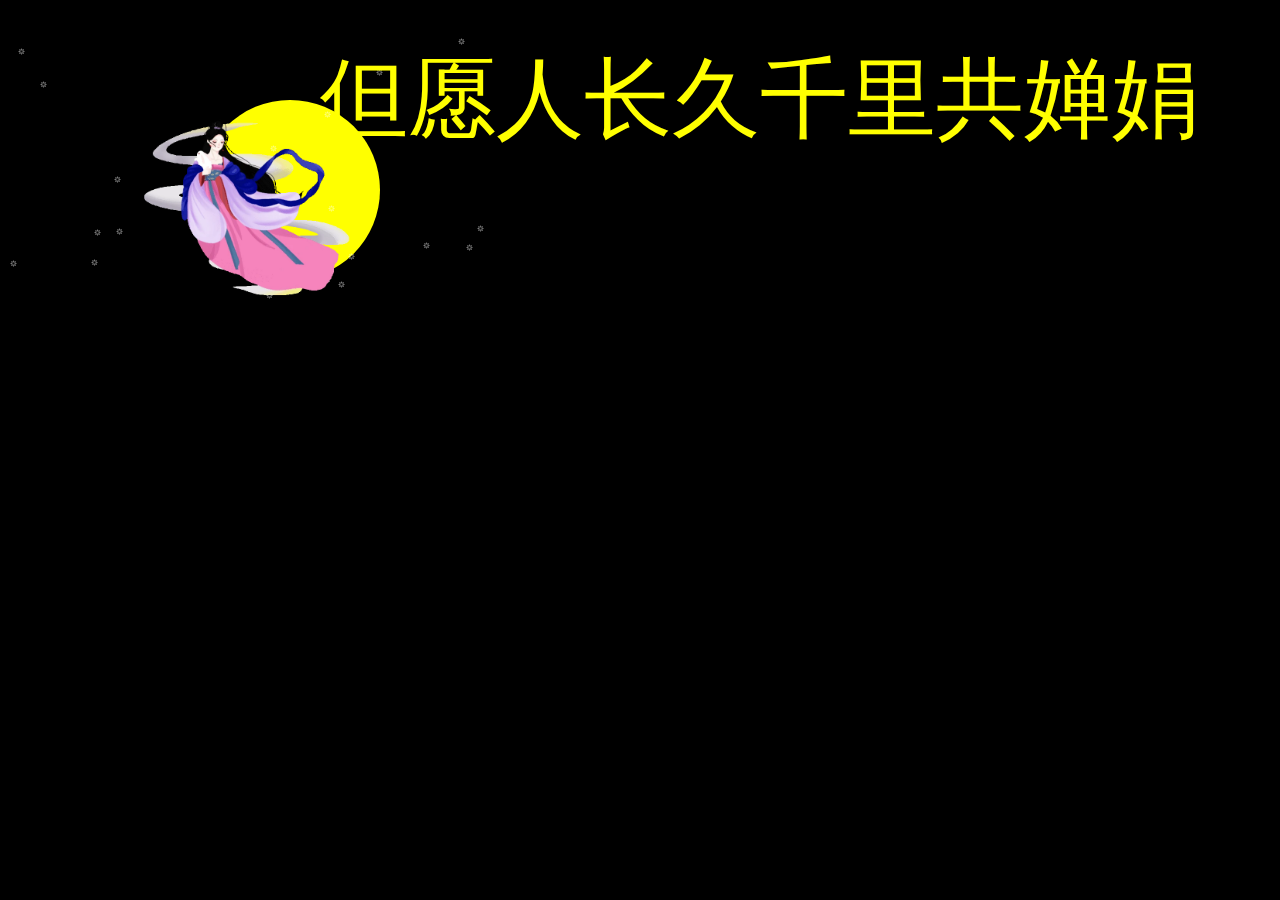
<file: index.html>
<!DOCTYPE html>
<html>

<head>
    <meta charset="UTF-8">
    <title>嫦娥奔月</title>
    <style>
        html,
        body {
            width: 100%;
            height: 100%;
        }

        body {
            /* 清除默认外边距 */
            margin: 0;
        }

        .sky {
            width: 100%;
            height: 100%;
            background-color: black;

        }

        .sky::before {
            /* 必须要写  激活*/
            content: "";
            /* 变为块元素 */
            display: block;
            position: absolute;
            top: 100px;
            left: 200px;
            width: 180px;
            height: 180px;
            background-color: yellow;
            /* 变成圆的 */
            border-radius: 50%;
        }

        .stars {
            width: 15px;
            height: 15px;
            /* 缩放 更小 */
            transform: scale(0.5);
            position: absolute;
            /* 位置使用js来完成 */
            top: 20px;
            left: 30px;
            /* 绑定星星动画 */
            animation: 1s starsMove infinite;
        }

        .chang-e {
            position: absolute;
            width: 240px;
            height: 240px;
            left: 10%;
            top: 10%;
            /* infinite 循环  linear 匀速状态*/
            animation: 10s changebenyue linear infinite;
        }

        @keyframes changebenyue {
            from {
                left: 70%;
                top: 70%;
            }

            to {
                left: 10%;
                top: 10%;
            }
        }

        @keyframes starsMove {
            from {
                transform: scale(0.2);
            }

            to {
                transform: scale(0.5);
            }
        }
        .text{
            position: absolute;
            right: 80px;
            top: 40px;
            font-size: 88px;
            color: yellow;
        }
        .text-bg{
            position: absolute;
            top: 0;
            bottom: 0;
            left: 880px;
            right: 0;
            background-color: black;
            animation: 10s textMove infinite steps(11);
        }
        @keyframes textMove {
            from{
                left: 0;
            }
            to{
                left: 968px;
            }
        }
    </style>
</head>

<body>
    <!-- 天空 -->
    <div class="sky">
        <img class="stars" src="img/stars.png" alt="">
        <img class="stars" src="img/stars.png" alt="">
        <img class="stars" src="img/stars.png" alt="">
        <img class="stars" src="img/stars.png" alt="">
        <img class="stars" src="img/stars.png" alt="">
        <img class="stars" src="img/stars.png" alt="">
        <img class="stars" src="img/stars.png" alt="">
        <img class="stars" src="img/stars.png" alt="">
        <img class="stars" src="img/stars.png" alt="">
        <img class="stars" src="img/stars.png" alt="">
        <img class="stars" src="img/stars.png" alt="">
        <img class="stars" src="img/stars.png" alt="">
        <img class="stars" src="img/stars.png" alt="">
        <img class="stars" src="img/stars.png" alt="">
        <img class="stars" src="img/stars.png" alt="">
        <img class="stars" src="img/stars.png" alt="">
        <img class="stars" src="img/stars.png" alt="">
        <img class="stars" src="img/stars.png" alt="">
        <img class="stars" src="img/stars.png" alt="">
        <img class="stars" src="img/stars.png" alt="">
        <img class="stars" src="img/stars.png" alt="">
        <img class="stars" src="img/stars.png" alt="">
        <img class="stars" src="img/stars.png" alt="">
        <img class="stars" src="img/stars.png" alt="">
        <img class="chang-e" src="img/chang-e.gif" alt="">
        <div class="text">
            但愿人长久千里共婵娟
            <div class="text-bg"></div>
        </div>
    </div>
    <script>
        // js
        // 存储我们的标签
        var stars = document.querySelectorAll(".stars");
        var chang_e = document.querySelector(".chang-e");
        var text_bg =  document.querySelector(".text-bg");
        for (var i = 0; i < stars.length; i++) {
            // 设置星星的位置
            stars[i].style.left = starsXY().y + "px";
            stars[i].style.top = starsXY().x + "px";
        }
        // 生成星星的位置
        function starsXY() {
            // 随机生成 0-1之间的数
            // 生成上的位置
            var x = Math.floor(Math.random() * 300);
            // 生成左的位置
            var y = Math.floor(Math.random() * 500);
            var obj = {
                x, y
            }
            // 返回位置
            return obj;
        }
        var changeTime = setInterval(function () {
            // 动画暂停
            text_bg.style.animationPlayState=chang_e.style.animationPlayState = "paused";
            // 定时器 停顿多少秒

            setTimeout(function () {
                clearInterval(changeTime);
                text_bg.style.animationPlayState=chang_e.style.animationPlayState = "running";
                changeTime = runTime();
            }, 3000)
            // 清除延时器
        }, 10000)
        function runTime(){
            return setInterval(function () {
                    // 动画暂停
                    text_bg.style.animationPlayState=chang_e.style.animationPlayState = "paused";
                    // 定时器 停顿多少秒

                    setTimeout(function () {
                        clearInterval(changeTime);
                        text_bg.style.animationPlayState=chang_e.style.animationPlayState = "running";
                        changeTime
                    }, 3000)
                    // 清除延时器
                }, 10000)
        }
    </script>
</body>

</html>
</file>
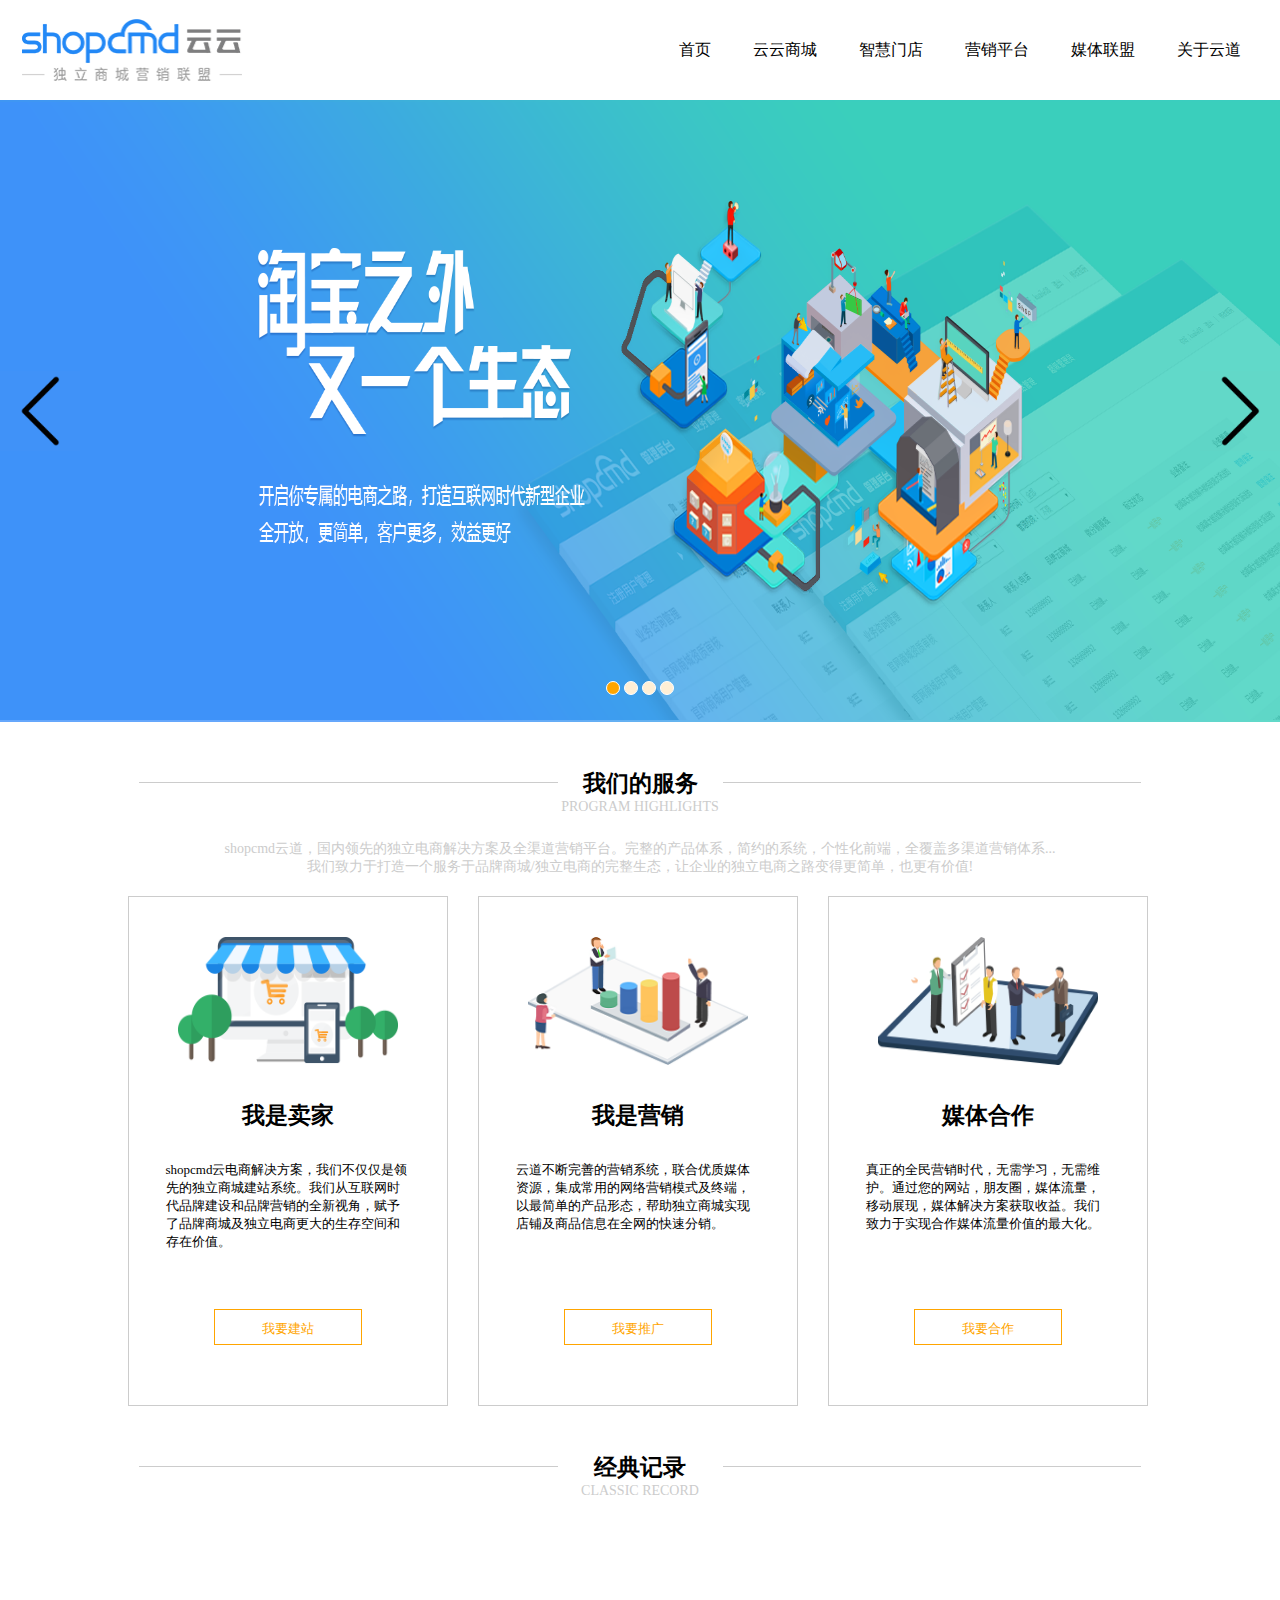
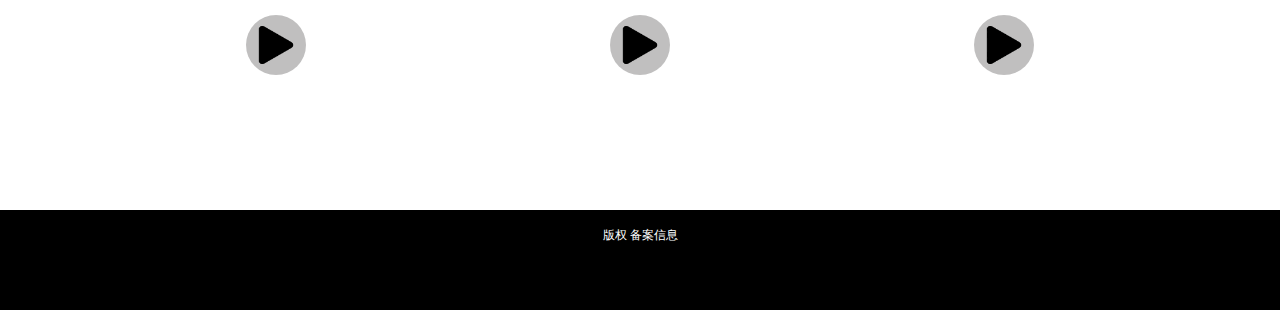
<file: pythonwebDemo/index.html>
<!DOCTYPE html>
<html lang="en">
<head>
    <meta charset="UTF-8">
    <!-- 解决防盗链接请求机制问题 -->
    <meta name="referrer"  content="never">
    <meta http-equiv="X-UA-Compatible" content="IE=edge">
    <meta name="viewport" content="width=device-width, initial-scale=1.0">
    <title>南柯的网站</title>
    <link rel="stylesheet" href="css/main.css">
    <script src="js/jquery.js"></script>
    <script src="js/main.js"></script>
</head>
<body>
    <div class="wrap">
        <!-- 头部 -->
        <div class="header">
            <!-- 导航区 -->
            <div class="header-nav">
                <img src="image/logo.png" alt="不要想我，我是你永远看不到的">
                <div class="nav-list">
                    <a href="../CSS/google2.html" target="_blank">首页</a>
                    <a href="#">云云商城</a>
                    <a href="#">智慧门店</a>
                    <a href="#">营销平台</a>
                    <a href="#">媒体联盟</a>
                    <a href="introduce.html" target="_blank">关于云道</a>
                </div>
            </div>
            <!-- 轮播图区 -->
            <div class="header-banner">
                <div class="banner-imgs">
                    <!-- <img src="image/banner0.png" alt="">
                    <img src="image/banner1.png" alt="">
                    <img src="image/banner2.png" alt="">
                    <img src="image/banner3.png" alt=""> -->
                </div>
                <div class="banner-btn">
                    <!-- <span>1</span>
                    <span>2</span>
                    <span>3</span>
                    <span class="select">4</span> -->
                </div>
                <div class="banner-btn1">
                    <img class="btn-left" src="image/left.png" alt="">
                    <img class="btn-right" src="image/right.png" alt="">
                </div>
            </div>
        </div>
        <!-- 主体 -->
        <div class="content">
            <div class="content-server">
                <div class="server-title">
                    <div class="title-text">
                        <h3>我们的服务</h3>
                        <p>PROGRAM HIGHLIGHTS</p>
                    </div>
                </div>
                <div class="server-synopsis">
                    <p>shopcmd云道，国内领先的独立电商解决方案及全渠道营销平台。完整的产品体系，简约的系统，个性化前端，全覆盖多渠道营销体系...</p>
                    <p>我们致力于打造一个服务于品牌商城/独立电商的完整生态，让企业的独立电商之路变得更简单，也更有价值!</p>
                </div>
                <div class="server-item">
                    <ul>
                        <!-- <li>
                            <img src="image/icon1.png" alt="">
                            <h4>我是卖家</h4>
                            <p>shopcmd云电商解决方案，我们不仅仅是领先的独立商城建站系统。我们从互联网时代品牌建设和品牌营销的全新视角，赋予了品牌商城及独立电商更大的生存空间和存在价值</p>
                            <button>我要建站</button>
                        </li>
                        <li>
                            <img src="image/icon2.png" alt="">
                            <h4>我是营销</h4>
                            <p>云道不断完善的营销系统，联合优质媒体资源，集成常用的网络营销模式及终端，以最简单的产品形态，帮助独立商城实现店铺及商品信息在全网的快速分销。</p>
                            <button>我要推广</button>
                        </li>
                        <li>
                            <img src="image/icon3.png" alt="">
                            <h4>媒体合作</h4>
                            <p>真正的全民营销时代，无需学习，无需维护。通过您的网站，朋友圈，媒体流量，移动展现，媒体解决方案获取收益。我们致力于实现合作媒体流量价值的最大化。</p>
                            <button>我要合作</button>
                        </li> -->
                    </ul>
                </div>
            </div>
            <div class="content-record">
                <div class="server-title">
                    <div class="title-text">
                        <h3>经典记录</h3>
                        <p>CLASSIC RECORD</p>
                    </div>
                </div>
                <div class="record-videos">
                    <!-- <ul>
                        <li><video src="https://vd3.bdstatic.com/mda-mg6d3nkzr13rn870/sc/cae_h264/1625873559264987087/mda-mg6d3nkzr13rn870.mp4?v_from_s=hkapp-haokan-nanjing&auth_key=1631107008-0-0-4a89bf2c2b5acbe82add4c87c3042192&bcevod_channel=searchbox_feed&pd=1&pt=3&abtest=3000187_1" controls></video></li>
                        <li><video src="https://vd4.bdstatic.com/mda-mhsan3myfebgw0d3/fhd/cae_h264_nowatermark/1630050523736735872/mda-mhsan3myfebgw0d3.mp4?v_from_s=hkapp-haokan-hnb&auth_key=1631107100-0-0-9ab6517e7bd2904027518d44f6b19632&bcevod_channel=searchbox_feed&pd=1&pt=3&abtest=3000187_1" controls></video></li>
                        <li><video src="https://vd4.bdstatic.com/mda-mi4djvwjdduk81dw/hd/cae_h264_clips/1630844159464963829/mda-mi4djvwjdduk81dw.mp4?auth_key=1631107236-0-0-d37eae5192075e03e72eedd131ea2351&bcevod_channel=searchbox_feed&pd=1&pt=3&abtest=3000187_1" controls></video></li>
                    </ul> -->
                    <ul></ul>
                </div>
            </div>
        </div>
        <!-- 底部 -->
        <div class="foot">
            <p>版权   备案信息</p>
        </div>
    </div>
</body>
</html>
</file>
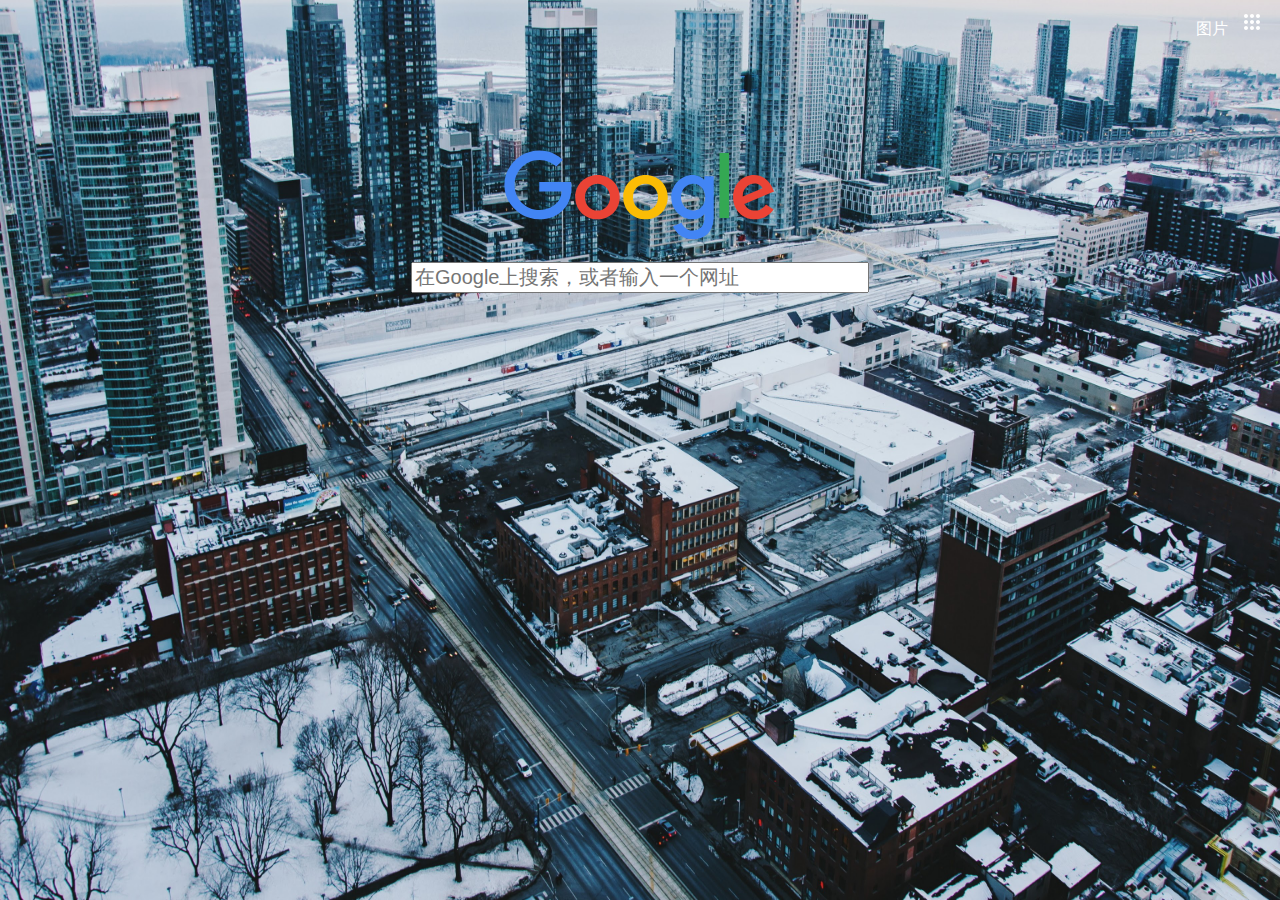
<file: CSS/google.html>
<!DOCTYPE html>
<html lang="en">
<head>
    <meta charset="UTF-8">
    <meta http-equiv="X-UA-Compatible" content="IE=edge">
    <meta name="viewport" content="width=device-width, initial-scale=1.0">
    <title>google首页</title>
    <style>
        html{
            height: 100%;
        }
        body{ 
            height: 100%;
            width: 100%;
            margin: 0;
        }
        .box{
            width: 100%;
            height: 100%;
            background-image: url("img/bg.jpg");
            background-size: 100% 100%; 
            text-align: center;
        }
        .box p input{
            width: 450px;
            height: 25px;
            font-size: 20px; 
        }
        .box2{
            width: 100px;
            height: 150px;
            font-size: 16px;
            color:white;
            margin-left: auto;
            margin-top:0 ;
        }
        .box2 img{
           padding-top: 10px;
        }
    </style>
</head>
<body>
    <div class="box">
        <div class="box2">
          <label>图片&nbsp;&nbsp;&nbsp;</label><img src="img/menu.svg" alt="">
        </div>
        <img src="img/google_logo.svg" alt="">
        <p><input type="text" placeholder="在Google上搜索，或者输入一个网址"></p> 
    </div>
</body>
</html>
</file>
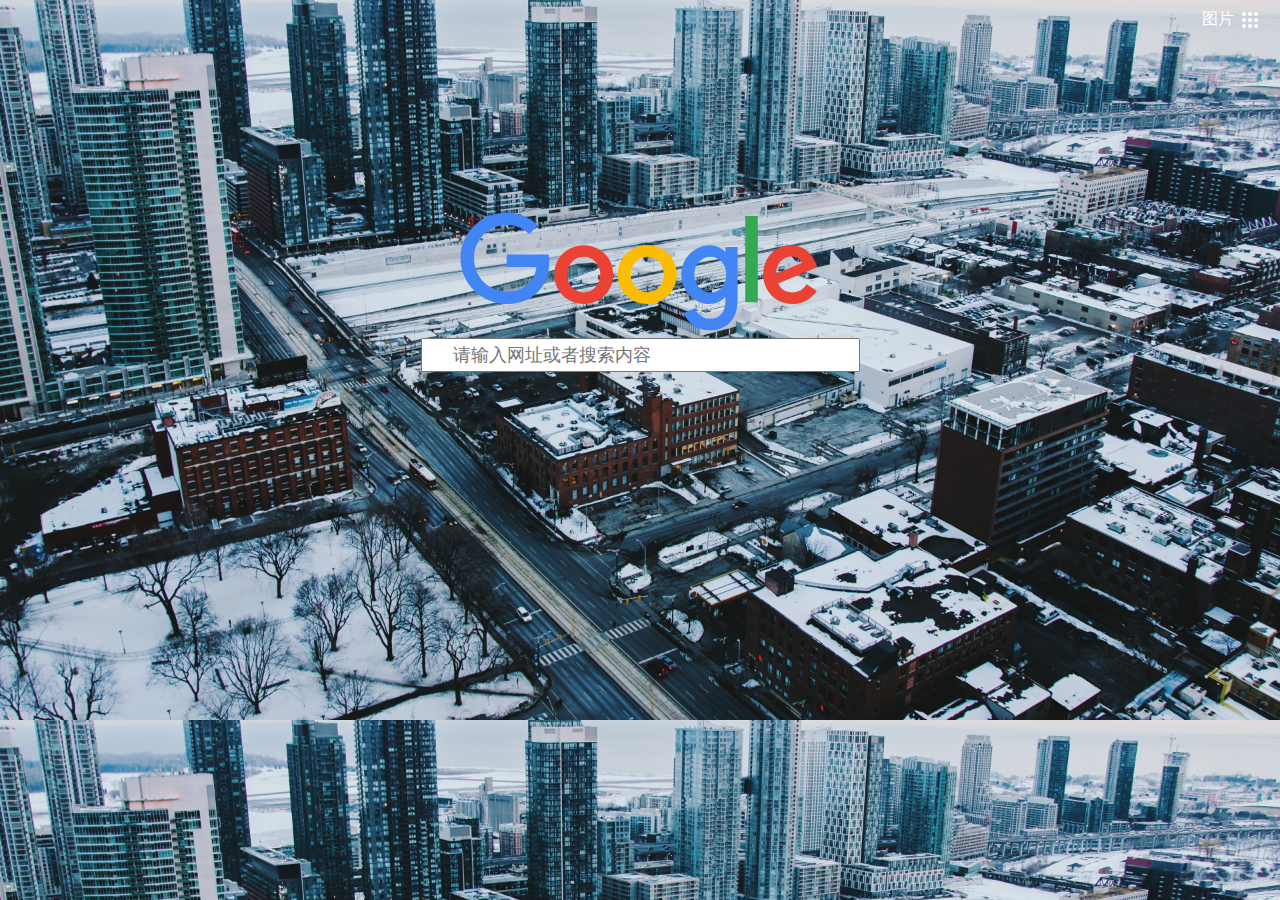
<file: CSS/google2.html>
<!DOCTYPE html>
<html lang="en">
<head>
    <meta charset="UTF-8">
    <title>google作业</title>
    <link rel="stylesheet" href="main.css">
</head>
<body>
    <div class="nav-top">
        <span>图片</span>
        <img src="img/menu.svg" alt="">
    </div>
    <div class="content"> 
        <img src="img/google_logo.svg" alt="">
        <form action="">
            <input type="text" placeholder="请输入网址或者搜索内容">
        </form>
    </div>
</body>
</html>
</file>
<file: pythonwebDemo/css/main.css>
body,p,h3{
    margin: 0;
}
ul{
    padding: 0;
    margin: 0;
    list-style: none;
}
a{
    color:black;
    text-decoration: none;
}
.wrap .header{
    width: 100%;
}
.header .header-nav{
    width:1240px;
    height: 100px;
    margin: 0 auto;
    line-height: 100px;
}
.header-nav img{
    /* 高度不写 */
    width: 222px;
}
.header-nav .nav-list{
    float: right;
    text-align: right;
}
.nav-list a{
    margin: 0 19px;
    /* color: #000; */
}
.nav-list a:hover{
    color: rgb(17, 74, 231);
}
.header .header-banner{
    position: relative; 
    width: 100%;
    height: 622px;
}
.header-banner.banner-imgs{
    width: 100%;
    height: 100%;
}
.banner-imgs img{
    position:absolute; 
    display: none;
    width: 100%;
    height: 100%;
}
/* 显示图片 */
.banner-imgs .select{
    display: block;
}
.banner-btn{
    position: absolute;
    width: 100%;
    text-align: center;
    bottom: 25px;
}
.banner-btn span{
    display: inline-block;
    width: 12px;
    height: 12px;
    margin: 2px;
    background-color:papayawhip;
    border:1px solid white ;
    font-size: 0;
    border-radius: 50%;
}
.banner-btn .select{
    background-color: orange;
}
.banner-btn1 img{
    position: absolute;
    top:0;
    bottom: 0;
    margin: auto;
    width: 80px;
    background-color: rgba(185, 180, 180, 0.014);
}
.banner-btn1 .btn-left{
    left: 0;
}
.banner-btn1 .btn-right{
    right: 0;
}



.content{
    width: 100%;
}
.content .content-server{
    width: 100%;
    margin-top: 60px;
}
/* .content-server  */
.server-title{
    width: 1002px;
    border-top: 1px solid #ccc;
    margin: 0 auto;
}
.server-title .title-text{
    width: 165px;
    margin: 0 auto;
    text-align: center;
    margin-top: -15px;
    background-color: white;
}
.title-text h3{
    font-size: 23px;
}
.title-text p{
    font-size: 14px;
    color:#ccc;
}
.content-server .server-synopsis{
    margin-top: 25px;
    text-align: center;
    font-size: 14px;
    color: #ccc;
}
/* .content-server  */
.server-item{
    width: 1054px;
    margin: 0 auto;
    margin-top: 20px;
}
.server-item ul{
    width: 100%;
    /* 解决浮动占位 */
    overflow: hidden;
}
.server-item ul>li{
    position: relative;
    width: 318px;
    height: 508px;
    /* background-color: blueviolet; */
    float: left;
    margin: 0 15px;
    border: 1px solid #ccc;
    text-align: center;
}
.server-item ul>li>img{
    width: 220px;
    height: 128px;
    margin-top: 40px;
}
.server-item ul>li>h4{
    font-size: 23px;
}
.server-item ul>li>p{
    width: 245px;
    margin: 0 auto;
    font-size: 13px;
    text-align: left;/*左对齐*/
}
.server-item ul>li>button{
    position: absolute;
    left: 0;
    right: 0;
    margin: auto;/*指明方向居中*/
    bottom: 60px;
    width: 148px;
    height: 36px;
    border: 1px solid orange;
    color: orange;
    line-height: 36px;
    background-color: transparent;
}
.server-item ul>li>button:hover{
    background-color: orange;
    color:white;
}
.content .content-record{
    margin-top: 60px;
}
.content-record .record-videos{
    width: 1092px;
    margin: 0 auto;
    margin-top: 20px;
}
.record-videos ul{
    width: 100%;
    overflow: hidden;
}
.record-videos ul>li{
    position: relative;
    width: 324px;
    height: 211px;
    float: left;
    margin: 20px;
    /* background-color: violet; */
}
.record-videos ul>li>video{
    width: 100%;
    height: 100%;
    /* 帮你填充适用空间 */
    object-fit: cover;
}
.record-videos ul>li>img{
    position: absolute;
    width: 60px;
    top:0;
    bottom: 0;
    left: 0;
    right: 0;
    margin: auto;
    background-color: rgba(70, 66, 66, 0.342);
    border-radius: 50%;
    z-index: 1;
}
.foot{
    width: 100%;
    height: 100px;
    background-color: black;
    color: white;
    font-size: 12px;
    text-align: center;
    margin-top: 40px;
}
.foot p{
    line-height: 50px;
}
</file>
<file: CSS/main.css>
body{
background-image: url("img/bg.jpg");
background-size: 100% auto;

}
.nav-top{
    text-align: right;
    color: white;
    padding-right: 10px;
}
.nav-top>img{
    vertical-align: middle;
}
.content{
    margin-top: 180px;
    text-align: center;
}
.content>img{
    width:360px ;
}
.content>form>input{
    width: 400px;
    line-height: 20px;
    padding:5px;
    padding-left: 30px;
    font-size: 18px;
}
</file>
